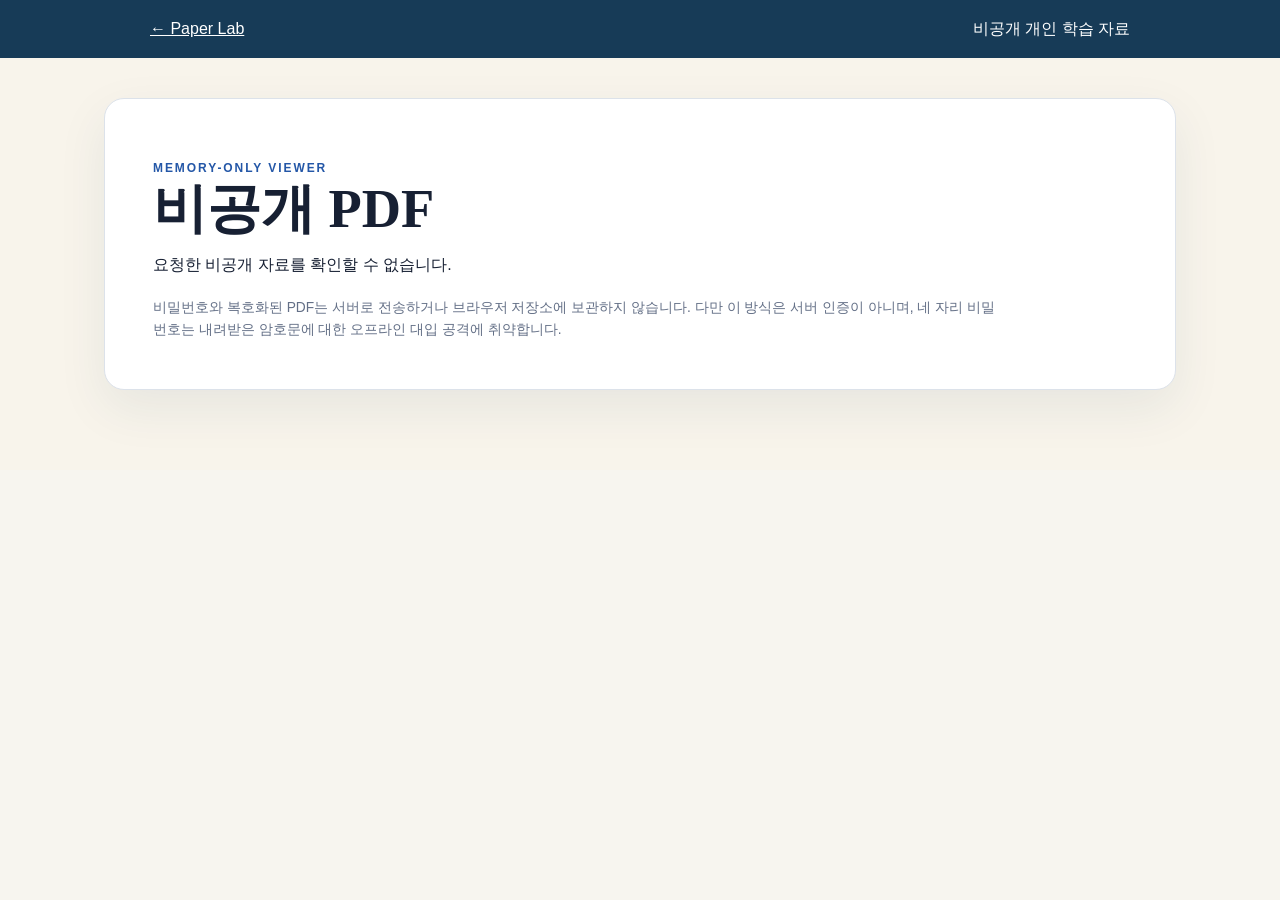
<file: site/protected-viewer.html>
<!doctype html>
<html lang="ko">
<head>
  <meta charset="utf-8">
  <meta name="viewport" content="width=device-width, initial-scale=1">
  <meta name="robots" content="noindex, nofollow">
  <meta http-equiv="Content-Security-Policy" content="default-src 'none'; script-src 'self'; style-src 'self'; img-src 'self' blob:; frame-src blob:; connect-src 'self'; base-uri 'none'; form-action 'none'; object-src 'none'">
  <title>Paper Lab 비공개 PDF</title>
  <link rel="icon" href="favicon.svg" type="image/svg+xml">
  <link rel="stylesheet" href="assets/styles.css">
</head>
<body class="viewer-page protected-page">
  <header class="viewer-header">
    <a href="index.html">← Paper Lab</a>
    <span>비공개 개인 학습 자료</span>
  </header>
  <main class="protected-main">
    <section class="unlock-panel" aria-labelledby="protected-title">
      <p class="section-kicker">MEMORY-ONLY VIEWER</p>
      <h1 id="protected-title">비공개 PDF</h1>
      <p id="protected-status" role="status">자료 정보를 확인하는 중입니다.</p>
      <form id="unlock-form" class="unlock-form" hidden>
        <label for="private-password">비밀번호</label>
        <div class="unlock-form__row">
          <input id="private-password" type="password" autocomplete="off" required>
          <button id="unlock-button" type="submit">암호 입력 후 열기</button>
          <button id="relock-button" type="button" class="button-secondary" hidden>다시 잠그기</button>
        </div>
      </form>
      <p class="security-note">비밀번호와 복호화된 PDF는 서버로 전송하거나 브라우저 저장소에 보관하지 않습니다. 다만 이 방식은 서버 인증이 아니며, 네 자리 비밀번호는 내려받은 암호문에 대한 오프라인 대입 공격에 취약합니다.</p>
    </section>
    <iframe id="protected-frame" class="protected-frame" title="복호화된 비공개 PDF" referrerpolicy="no-referrer" hidden></iframe>
  </main>
  <script type="module" src="assets/protected-viewer.js"></script>
</body>
</html>
</file>
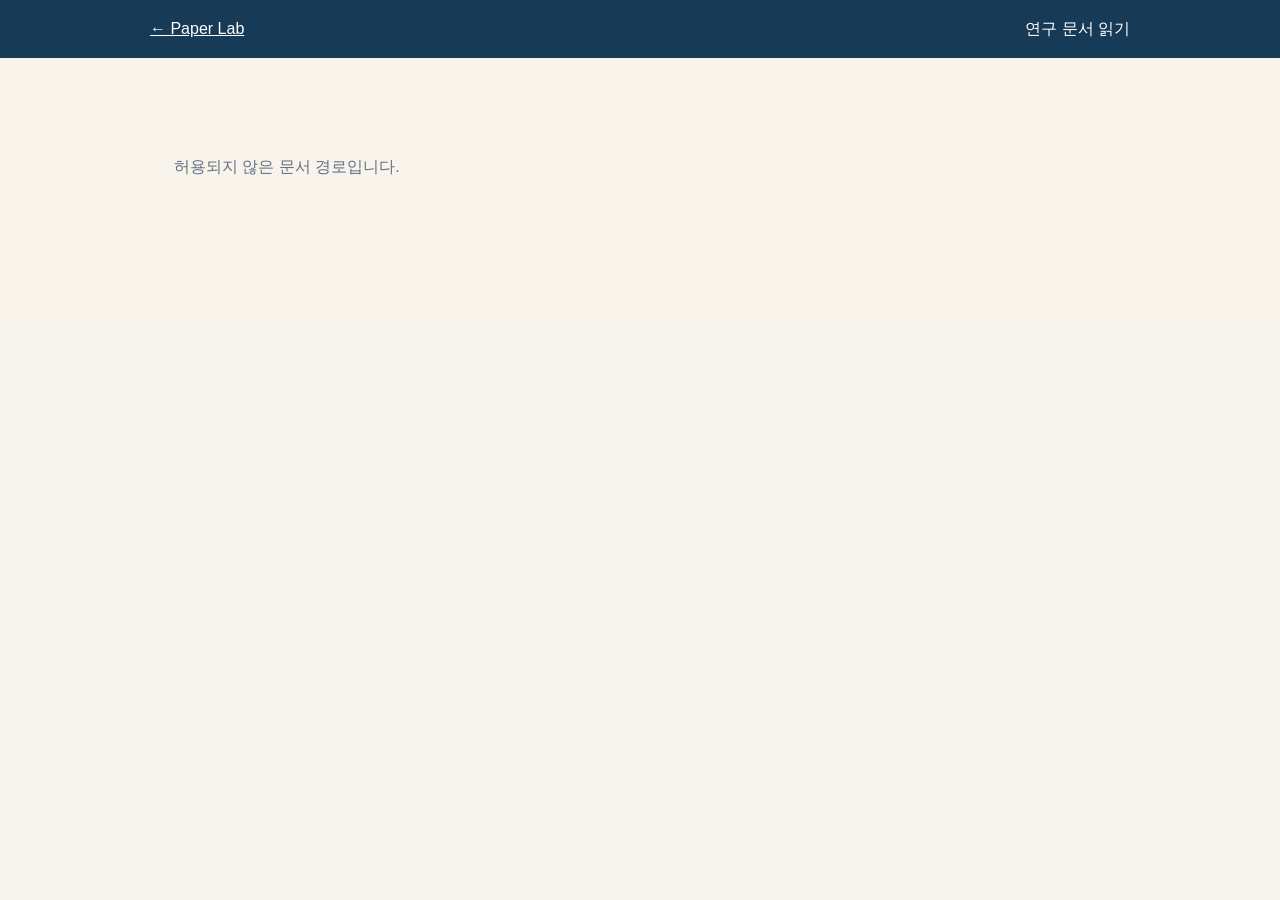
<file: site/viewer.html>
<!doctype html>
<html lang="ko">
<head>
  <meta charset="utf-8">
  <meta name="viewport" content="width=device-width, initial-scale=1">
  <meta name="robots" content="noindex">
  <title>Paper Lab 문서 읽기</title>
  <link rel="icon" href="favicon.svg" type="image/svg+xml">
  <link rel="stylesheet" href="assets/styles.css">
</head>
<body class="viewer-page">
  <header class="viewer-header">
    <a href="index.html">← Paper Lab</a>
    <span>연구 문서 읽기</span>
  </header>
  <main class="viewer-main">
    <p id="viewer-status" class="loading">문서를 불러오는 중입니다.</p>
    <article id="viewer-document" class="markdown-body" hidden></article>
  </main>
  <script src="assets/viewer.js" defer></script>
</body>
</html>
</file>
<file: site/assets/styles.css>
:root {
  --ink: #172033;
  --muted: #647087;
  --paper: #f7f5ef;
  --panel: #ffffff;
  --blue: #2457a7;
  --blue-soft: #e8f0ff;
  --line: #dce2ea;
  --green: #14765a;
  --amber: #9b6511;
  --gray: #707986;
  font-family: "Pretendard", "Noto Sans KR", "Malgun Gothic", sans-serif;
  color: var(--ink);
  background: var(--paper);
}

* { box-sizing: border-box; }
body { margin: 0; line-height: 1.6; }
a { color: var(--blue); }

.hero {
  background: linear-gradient(130deg, #13233e 0%, #214d83 62%, #2a6d86 100%);
  color: white;
  padding: 5rem 1.5rem 4.5rem;
}
.hero__inner, main, footer { max-width: 1120px; margin: 0 auto; }
.eyebrow, .section-kicker { font-size: .75rem; font-weight: 800; letter-spacing: .16em; }
.eyebrow { color: #bcd7ff; }
h1 { margin: .3rem 0 .6rem; font-family: Georgia, "Times New Roman", serif; font-size: clamp(3rem, 9vw, 6.5rem); line-height: .95; }
.hero__lead { max-width: 780px; margin: 1.4rem 0 1rem; font-size: clamp(1.05rem, 2vw, 1.35rem); }
.hero__notice { max-width: 760px; color: #d6e5f6; font-size: .92rem; }

main { padding: 0 1.5rem 4rem; }
.summary { display: grid; grid-template-columns: repeat(3, 1fr); gap: 1px; margin: -2rem 0 4rem; overflow: hidden; border: 1px solid var(--line); border-radius: 14px; background: var(--line); box-shadow: 0 12px 30px rgba(27, 42, 68, .12); }
.summary div { display: flex; flex-direction: column; justify-content: center; min-height: 112px; padding: 1.25rem 1.5rem; background: var(--panel); }
.summary strong { font-family: Georgia, serif; font-size: 2rem; color: var(--blue); }
.summary span { color: var(--muted); font-size: .86rem; }

.research-question { max-width: 880px; margin-bottom: 5rem; }
.section-kicker { margin-bottom: .4rem; color: var(--blue); }
h2 { margin: 0 0 1rem; font-family: Georgia, "Times New Roman", serif; font-size: clamp(1.8rem, 4vw, 2.8rem); }
.research-question > p:last-child { font-size: 1.3rem; line-height: 1.75; }

.library__heading { display: flex; align-items: end; justify-content: space-between; gap: 2rem; border-bottom: 2px solid var(--ink); }
.controls { display: flex; gap: .75rem; padding-bottom: 1rem; }
.controls label { display: grid; gap: .25rem; color: var(--muted); font-size: .75rem; font-weight: 700; }
input, select { min-height: 42px; padding: .55rem .7rem; border: 1px solid var(--line); border-radius: 8px; background: white; color: var(--ink); font: inherit; }
button { min-height: 42px; padding: .55rem 1rem; border: 1px solid var(--blue); border-radius: 8px; color: white; background: var(--blue); font: inherit; font-weight: 800; cursor: pointer; }
button:disabled { cursor: wait; opacity: .65; }
.button-secondary { color: var(--blue); background: white; }

.paper-list { display: grid; gap: 1.25rem; margin-top: 1.5rem; }
.paper-card { overflow: hidden; border: 1px solid var(--line); border-radius: 14px; background: var(--panel); }
.paper-card__header { display: grid; grid-template-columns: 1fr auto; gap: 1rem; padding: 1.35rem 1.5rem; border-bottom: 1px solid var(--line); }
.paper-card h3 { margin: 0 0 .25rem; font-family: Georgia, "Times New Roman", serif; font-size: 1.45rem; }
.citation { margin: 0; color: var(--muted); font-size: .9rem; }
.paper-summary { max-width: 750px; margin: .65rem 0 0; }
.paper-badge { align-self: start; padding: .25rem .65rem; border-radius: 99px; background: var(--blue-soft); color: var(--blue); font-size: .78rem; font-weight: 800; }
.artifact-grid { display: grid; grid-template-columns: repeat(auto-fit, minmax(245px, 1fr)); }
.artifact { min-height: 155px; padding: 1.1rem 1.25rem; border-right: 1px solid var(--line); border-bottom: 1px solid var(--line); }
.artifact__top { display: flex; align-items: start; justify-content: space-between; gap: .5rem; }
.artifact h4 { margin: 0; font-size: 1rem; }
.artifact p { color: var(--muted); font-size: .83rem; }
.artifact a { display: inline-block; margin-top: .5rem; font-weight: 800; text-decoration: none; }
.status { white-space: nowrap; font-size: .72rem; font-weight: 800; }
.status--complete { color: var(--green); }
.status--missing, .status--in_progress { color: var(--amber); }
.status--not_applicable, .status--withheld { color: var(--gray); }
audio { width: 100%; height: 36px; margin-top: .8rem; }
.loading, .empty { padding: 2rem 0; color: var(--muted); }

footer { display: flex; justify-content: space-between; gap: 1rem; padding: 2rem 1.5rem 3rem; border-top: 1px solid var(--line); color: var(--muted); font-size: .85rem; }

.artifact__preview { display: block; width: 100%; max-height: 320px; margin: 12px 0 16px; border: 1px solid var(--line); border-radius: 14px; object-fit: cover; object-position: top; }
.artifact__actions { display: flex; flex-wrap: wrap; gap: 12px; }
.artifact__badges { display: flex; flex-wrap: wrap; gap: 6px; margin: .75rem 0 .2rem; }
.rights-badge { display: inline-flex; align-items: center; min-height: 25px; padding: .15rem .55rem; border: 1px solid #b9cbea; border-radius: 99px; color: #234f91; background: #f1f6ff; font-size: .7rem; font-weight: 800; }
.locked-action { padding: .25rem .55rem; border: 1px solid #8b5a13; border-radius: 7px; color: #7a4d0d; background: #fff7e7; }
.access-note { margin: -2.5rem 0 4rem; padding: 1rem 1.25rem; border-left: 4px solid var(--amber); color: #55452c; background: #fff9ed; }
.access-note strong { color: #714c15; }

.viewer-page { background: #f8f4eb; }
.viewer-header { position: sticky; top: 0; z-index: 2; display: flex; justify-content: space-between; padding: 16px max(24px, calc((100vw - 980px) / 2)); color: #fff; background: #173b57; }
.viewer-header a { color: #fff; }
.viewer-main { max-width: 980px; margin: 0 auto; padding: 48px 24px 96px; }
.markdown-body { padding: clamp(28px, 6vw, 64px); color: #172c3b; background: #fffdf9; border: 1px solid #d8e0e3; border-radius: 22px; box-shadow: 0 18px 50px rgb(23 59 87 / 8%); }
.markdown-body h1, .markdown-body h2, .markdown-body h3, .markdown-body h4 { line-height: 1.32; }
.markdown-body h1 { margin: 0 0 36px; font-size: clamp(30px, 5vw, 46px); }
.markdown-body h2 { margin: 46px 0 18px; padding-top: 12px; border-top: 1px solid #d8e0e3; }
.markdown-body h3 { margin: 30px 0 12px; }
.markdown-body p, .markdown-body td, .markdown-body th { line-height: 1.75; }
.markdown-body code, .markdown-body pre { font-family: Consolas, "Courier New", monospace; }
.markdown-body code { padding: 2px 6px; background: #edf2f4; border-radius: 5px; }
.markdown-body pre { overflow: auto; padding: 20px; color: #eaf3f7; background: #173b57; border-radius: 14px; }
.markdown-body pre code { padding: 0; color: inherit; background: transparent; }
.md-list-item { margin: 6px 0 6px 18px; }
.table-scroll { overflow-x: auto; margin: 20px 0; }
.markdown-body table { width: 100%; border-collapse: collapse; }
.markdown-body th, .markdown-body td { min-width: 140px; padding: 12px 14px; text-align: left; vertical-align: top; border: 1px solid #d8e0e3; }
.markdown-body th { background: #ddf1ee; }

.protected-main { max-width: 1120px; margin: 0 auto; padding: 40px 24px 80px; }
.unlock-panel { padding: clamp(24px, 5vw, 48px); border: 1px solid var(--line); border-radius: 20px; background: var(--panel); box-shadow: 0 18px 50px rgb(23 59 87 / 8%); }
.unlock-panel h1 { margin: .35rem 0 1rem; font-size: clamp(2rem, 5vw, 3.4rem); }
.unlock-form { margin-top: 1.5rem; }
.unlock-form label { display: block; margin-bottom: .4rem; font-size: .86rem; font-weight: 800; }
.unlock-form__row { display: flex; flex-wrap: wrap; gap: .7rem; }
.unlock-form__row input { flex: 1 1 240px; }
.security-note { max-width: 850px; margin: 1.25rem 0 0; color: var(--muted); font-size: .86rem; }
.protected-frame { width: 100%; min-height: 76vh; margin-top: 24px; border: 1px solid var(--line); border-radius: 16px; background: white; }

@media (max-width: 720px) {
  .hero { padding-top: 3.5rem; }
  .summary { grid-template-columns: 1fr; }
  .summary div { min-height: 88px; }
  .library__heading, footer { align-items: stretch; flex-direction: column; }
  .controls { flex-direction: column; }
  .paper-card__header { grid-template-columns: 1fr; }
  .unlock-form__row { align-items: stretch; flex-direction: column; }
}
</file>
